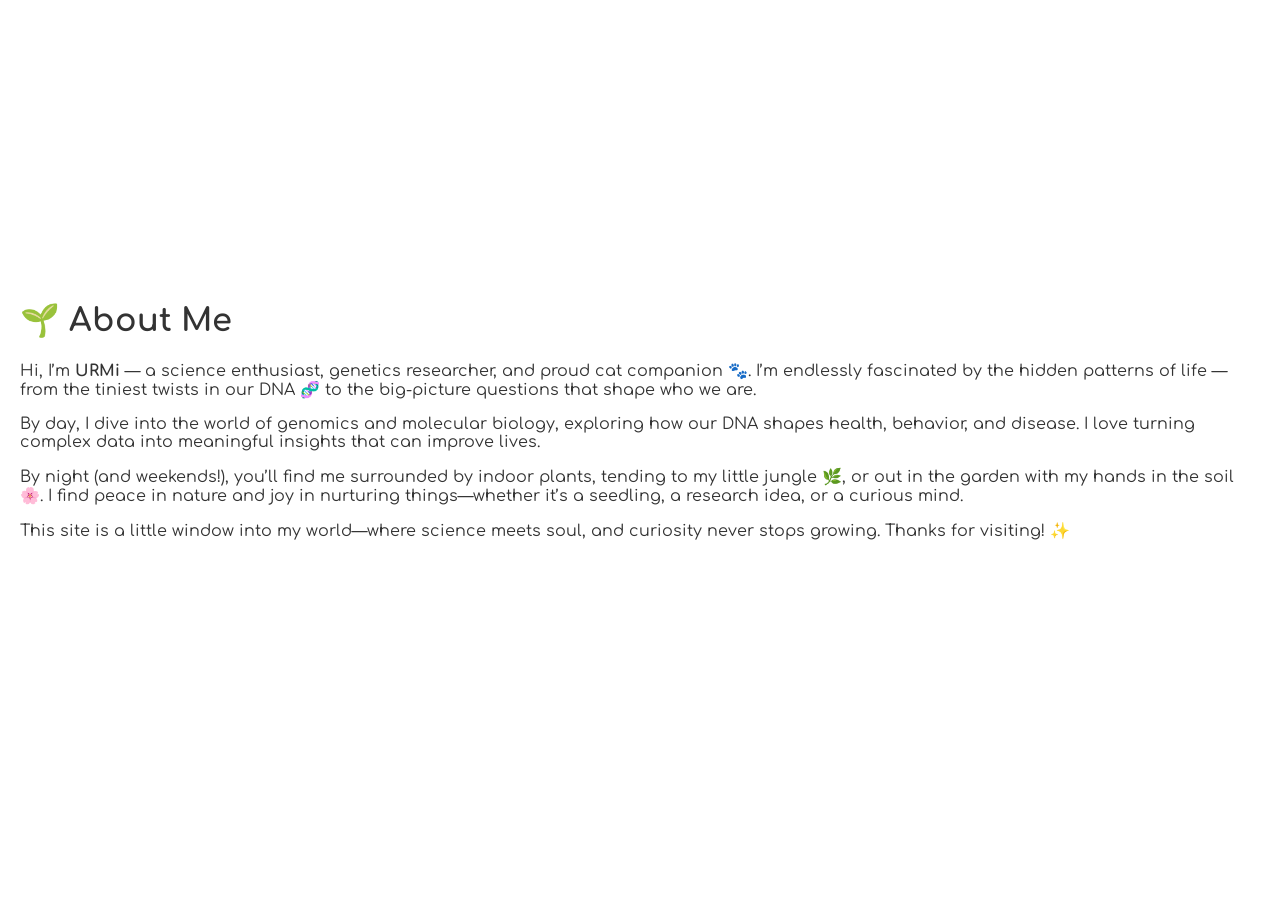
<file: about.html>
<!DOCTYPE html>
<html lang="en">
<head>
    <meta charset="UTF-8">
    <title>About Me - URMi</title>
    <link rel="stylesheet" href="style.css">
</head>
<body>
    <main>
        <h1>🌱 About Me</h1>
        <p>Hi, I’m <strong>URMi</strong> — a science enthusiast, genetics researcher, and proud cat companion 🐾. I’m endlessly fascinated by the hidden patterns of life — from the tiniest twists in our DNA 🧬 to the big-picture questions that shape who we are.</p>
        <p>By day, I dive into the world of genomics and molecular biology, exploring how our DNA shapes health, behavior, and disease. I love turning complex data into meaningful insights that can improve lives.</p>
        <p>By night (and weekends!), you’ll find me surrounded by indoor plants, tending to my little jungle 🌿, or out in the garden with my hands in the soil 🌸. I find peace in nature and joy in nurturing things—whether it’s a seedling, a research idea, or a curious mind.</p>
        <p>This site is a little window into my world—where science meets soul, and curiosity never stops growing. Thanks for visiting! ✨</p>
    </main>
</body>
</html>
</file>
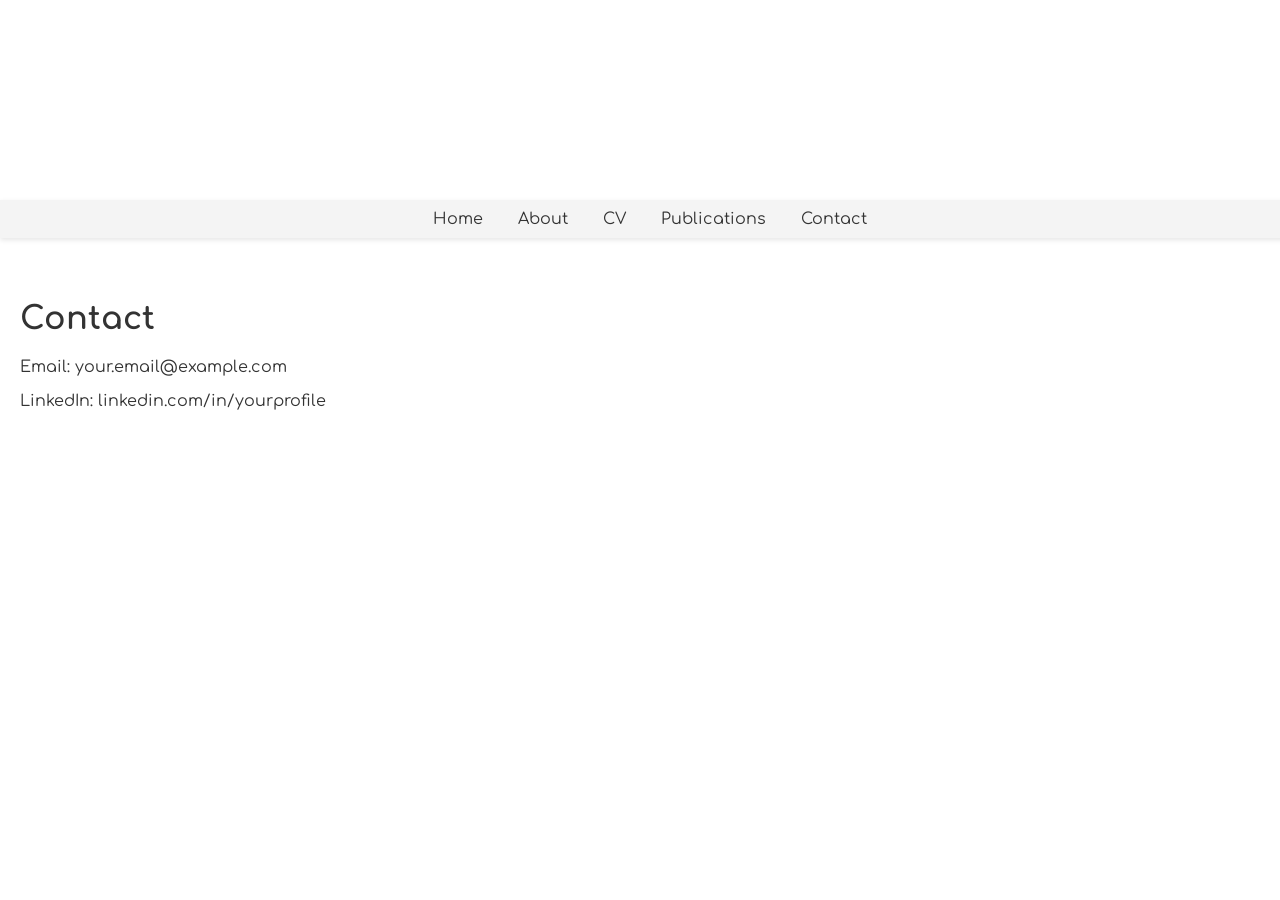
<file: contact.html>
<!DOCTYPE html>
<html lang="en">
<head>
    <meta charset="UTF-8">
    <title>Contact - URMi</title>
    <link rel="stylesheet" href="style.css">
</head>
<body>
    <nav>
        <a href="index.html">Home</a>
        <a href="about.html">About</a>
        <a href="cv.html">CV</a>
        <a href="publications.html">Publications</a>
        <a href="contact.html">Contact</a>
    </nav>
    <main>
        <h1>Contact</h1>
        <p>Email: your.email@example.com</p>
        <p>LinkedIn: linkedin.com/in/yourprofile</p>
    </main>
</body>
</html>
</file>
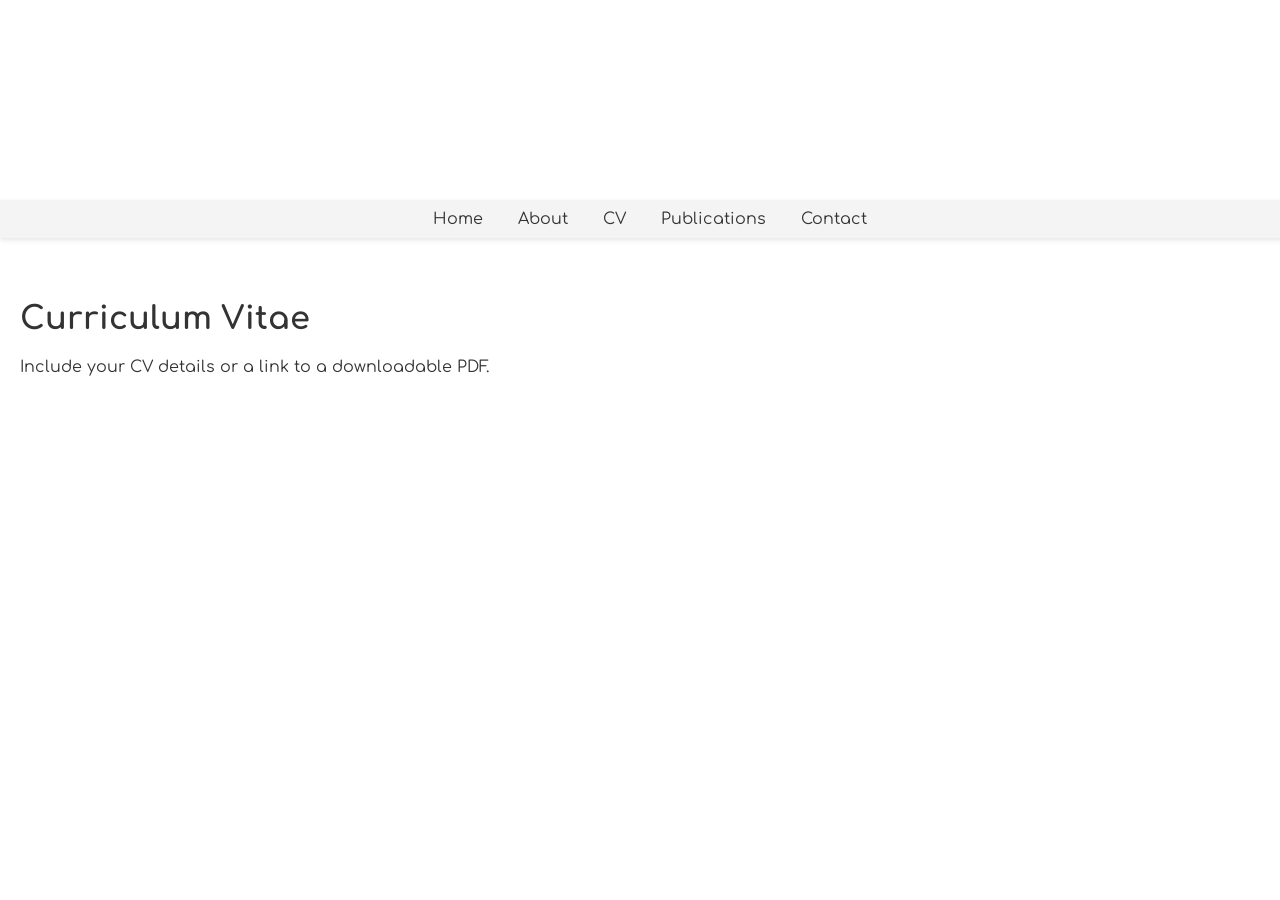
<file: cv.html>
<!DOCTYPE html>
<html lang="en">
<head>
    <meta charset="UTF-8">
    <title>CV - URMi</title>
    <link rel="stylesheet" href="style.css">
</head>
<body>
    <nav>
        <a href="index.html">Home</a>
        <a href="about.html">About</a>
        <a href="cv.html">CV</a>
        <a href="publications.html">Publications</a>
        <a href="contact.html">Contact</a>
    </nav>
    <main>
        <h1>Curriculum Vitae</h1>
        <p>Include your CV details or a link to a downloadable PDF.</p>
    </main>
</body>
</html>
</file>
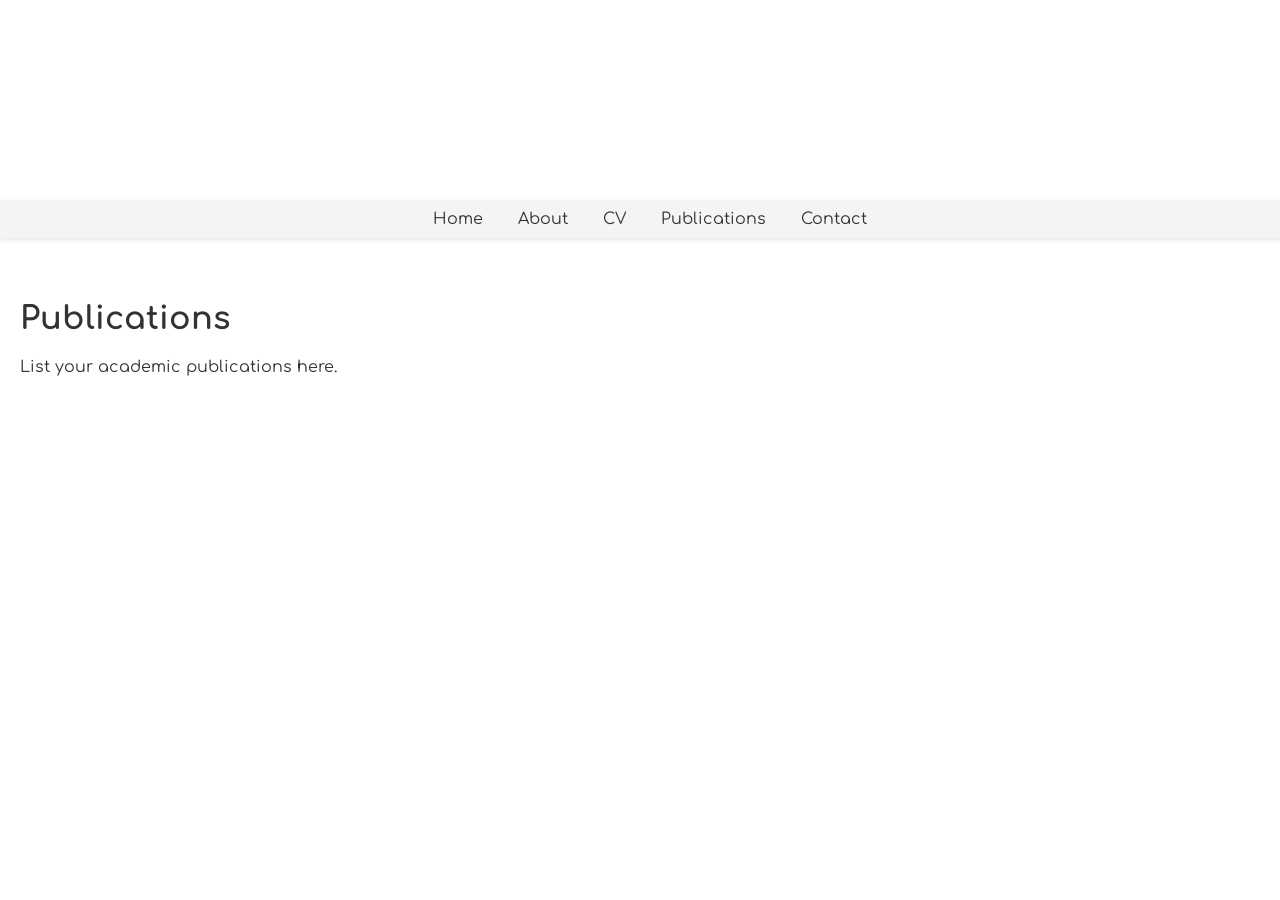
<file: publications.html>
<!DOCTYPE html>
<html lang="en">
<head>
    <meta charset="UTF-8">
    <title>Publications - URMi</title>
    <link rel="stylesheet" href="style.css">
</head>
<body>
    <nav>
        <a href="index.html">Home</a>
        <a href="about.html">About</a>
        <a href="cv.html">CV</a>
        <a href="publications.html">Publications</a>
        <a href="contact.html">Contact</a>
    </nav>
    <main>
        <h1>Publications</h1>
        <p>List your academic publications here.</p>
    </main>
</body>
</html>
</file>
<file: style.css>
/* Apply Comfortaa font site-wide */
@import url('https://fonts.googleapis.com/css2?family=Comfortaa&display=swap');

body {
    font-family: 'Comfortaa', Arial, sans-serif;
    margin: 0;
    padding: 0;
    background: #ffffff;
    color: #333;
}

/* Banner section */
.top-banner {
    width: 100%;
    height: 200px;
    overflow: hidden;
    background-color: #e0e0e0;
}

.top-banner img {
    width: 100%;
    height: 100%;
    object-fit: cover;
}

/* Fixed navigation bar */
nav {
    background: #f4f4f4;
    padding: 10px;
    text-align: center;
    position: fixed;
    top: 200px; /* below the banner */
    width: 100%;
    z-index: 1000;
    box-shadow: 0 2px 5px rgba(0,0,0,0.1);
}

nav a {
    margin: 0 15px;
    text-decoration: none;
    color: #333;
    font-size: 16px;
    transition: color 0.3s ease;
}

nav a:hover {
    color: #88a27c; /* sage green */
}

/* Main content spacing */
main {
    padding: 20px;
    margin-top: 260px; /* 200px banner + 60px nav */
}
</file>
